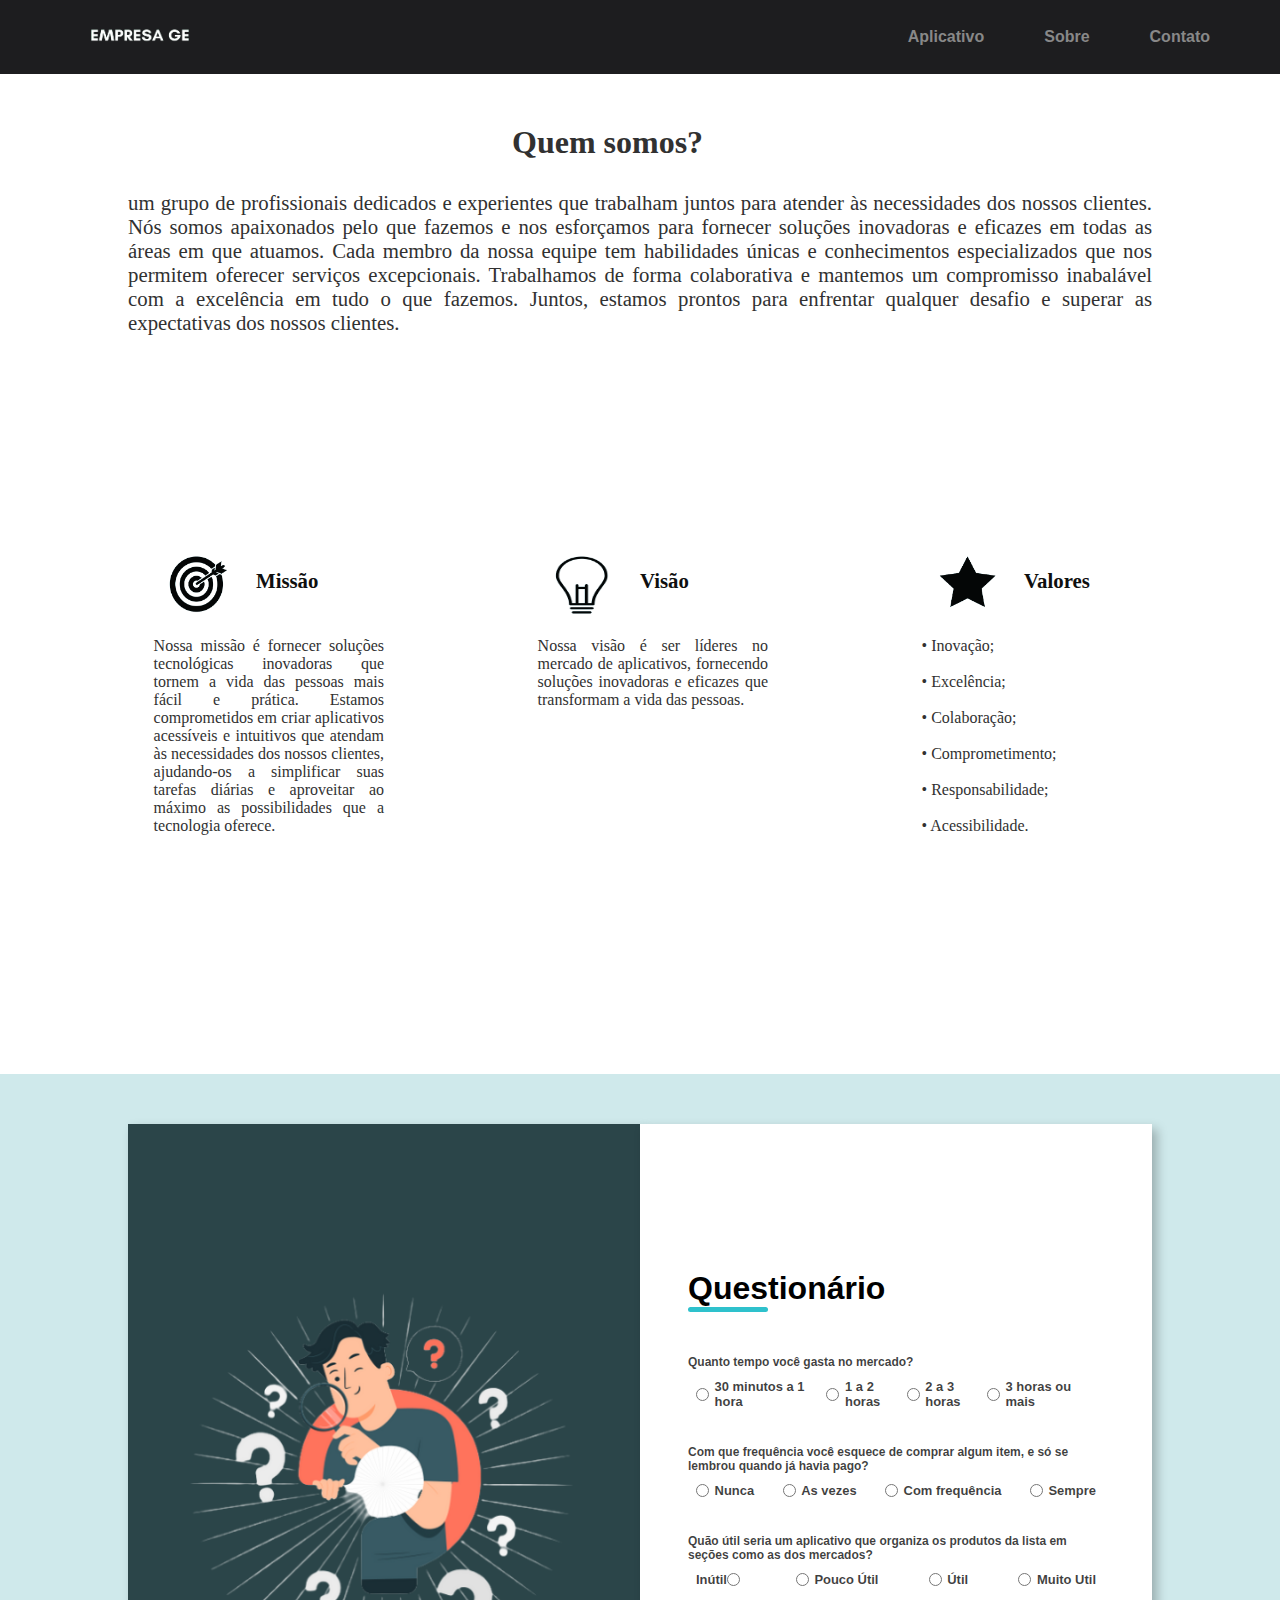
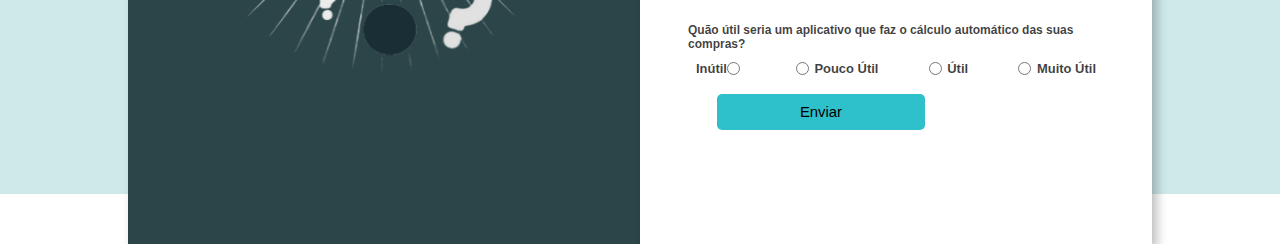
<file: sobre.html>
<!DOCTYPE html>
<html lang="pt-br">

<head>
    <meta charset="UTF-8">
    <meta http-equiv="X-UA-Compatible" content="IE=edge">
    <meta name="viewport" content="width=device-width, initial-scale=1.0">
    <link rel="stylesheet" href="css/sobrecss.css">
    <title>Sobre</title>
</head>

<body>


    <header>
        <nav class="navigation">
            <a href="index.html"><img src="img/logo.png" alt="Logo da empresa" class="logo"></a>
            <ul>
                <li><a href="index.html">Aplicativo</a></li>
                <li><a href="sobre.html">Sobre</a></li>
                <li><a href="contato.html">Contato</a></li>
            </ul>
        </nav>
    </header>
	
	<!--  fim da barra de navegação -->


    <section id="sobre">
        <center>

            <div class="sobre-text">    
                <h1>Quem somos?</h1> 
                <h2>um grupo de profissionais dedicados e experientes que trabalham
                    juntos para atender às necessidades dos nossos clientes. Nós somos
                    apaixonados pelo que fazemos e nos esforçamos para fornecer soluções
                    inovadoras e eficazes em todas as áreas em que atuamos. Cada membro
                    da nossa equipe tem habilidades únicas e conhecimentos especializados
                    que nos permitem oferecer serviços excepcionais. Trabalhamos de forma
                    colaborativa e mantemos um compromisso inabalável com a excelência em 
                    tudo o que fazemos. Juntos, estamos prontos para enfrentar qualquer desafio
                    e superar as expectativas dos nossos clientes.</h2>
            </div>
              
        </center>
    </section>

    
<!--  fim da sessão sobre nós -->

<section id="valores">

        <div class="val-q1-img">
            <img src="img/iconflecha.png"  width="65px" height="60px" alt="IconFlecha">
        </div>
            <div class="val-text">
                <h4>Missão</h4>
                <h1> Nossa missão é fornecer soluções tecnológicas inovadoras que tornem 
                    a vida das pessoas mais fácil e prática. Estamos comprometidos em criar 
                    aplicativos acessíveis e intuitivos que atendam às necessidades dos nossos 
                    clientes, ajudando-os a simplificar suas tarefas diárias e aproveitar ao 
                    máximo as possibilidades que a tecnologia oferece. </h1>
                


        <div class="val-q2-img">
            <img src="img/iconluz.png"  width="65px" height="62px" alt="IconLuz">
        </div> 
            <div class="val-text">
                <h5>Visão</h5>
                <h2> Nossa visão é ser líderes no mercado de aplicativos, fornecendo 
                    soluções inovadoras e eficazes que transformam a vida das pessoas. </h2>



        <div class="val-q3-img">
            <img src="img/iconstar.png"  width="65px" height="55px" alt="IconStar">
        </div>
            <div class="val-text">
                <h6>Valores</h6>
                <h3>• Inovação; <br/><br/>
                    • Excelência;<br><br/>
                    • Colaboração;<br/><br/>
                    • Comprometimento;<br/><br/>
                    • Responsabilidade;<br/><br/>
                    • Acessibilidade.
                </h3>
    

</section>




<section id="form">

    <div class="container">
        <div class="form-image">
            <img src="img/ilustracao.png" alt="img_ilustracao">
        </div>
        <div class="form">
            <form action="php/inserir.php" method="post">
                <div class="form-header">
                    <div class="title">
                        <h1>Questionário</h1>
                    </div>

                </div>


                <div class="tempo-inputs">
                    <div class="tempo-title">
                        <p><h6>Quanto tempo você gasta no mercado?</h6><p>
                    </div>

                    <div class="tempo-group">
                        <div class="tempo-input">
                            <input  type="radio" name="p1" value="30min-1hora">
                            <label >30 minutos a 1 hora</label>
                        </div>

                        <div class="tempo-input">
                            <input  type="radio" name="p1" value="1-2horas">
                            <label>1 a 2 horas</label>
                        </div>

                        <div class="tempo-input">
                            <input  type="radio" name="p1" value="2-3horas">
                            <label >2 a 3 horas</label>
                        </div>

                        <div class="tempo-input">
                            <input  type="radio" name="p1" value="3Horas-Mais">
                            <label>3 horas ou mais</label>
                        </div>
                    </div>
                </div>


                <br/>
                <br/>
                <div class="tempo-inputs">
                    <div class="tempo-title">
                        <h6>
                            Com que frequência você esquece de comprar algum item,
                            e só se lembrou quando já havia pago?
                        </h6>
                    </div>

                    <div class="tempo-group">
                        <div class="tempo-input">
                            <input  type="radio" name="p2" value="Nunca">
                            <label>Nunca</label>
                        </div>

                        <div class="tempo-input">
                            <input  type="radio" name="p2" value="">
                            <label>As vezes</label>
                        </div>

                        <div class="tempo-input">
                            <input type="radio" name="p2" value="ComFrequencia">
                            <label >Com frequência</label>
                        </div>

                        <div class="tempo-input">
                            <input type="radio" name="p2"  value="Sempre">
                            <label>Sempre</label>
                        </div>
                    </div>
                </div>




                <br/>
                <br/>
                <div class="tempo-inputs">
                    <div class="tempo-title">
                        <h6>
                            Quão útil seria um aplicativo que organiza os produtos
                            da lista em seções como as dos mercados?
                        </h6>
                    </div>

                    <div class="tempo-group">
                        <div class="tempo-input">
                            <label > Inútil </label>
                            <input type="radio" name="p3" value="Inutil">
                        </div>

                        <div class="tempo-input">
                            <input type="radio" name="p3" value="PoucoUtil">
                            <label>Pouco Útil</label>
                        </div>

                        <div class="tempo-input">
                            <input type="radio" name="p3" value="sus">
                            <label>Útil</label>
                        </div>

                        <div class="tempo-input">
                            <input type="radio" name="p3" value="MuitoUtil">
                            <label>Muito Util</label>
                        </div>
                    </div>
                </div>
                </br>
                </br>
                <div class="tempo-inputs">
                    <div class="tempo-title">
                        <h6>Quão útil seria um aplicativo que faz o cálculo automático das suas compras?</h6>
                    </div>

                    <div class="tempo-group">
                        <div class="tempo-input">
                            <label> Inútil </label>
                            <input type="radio" name="p4" value="Inutil">
                        </div>

                        <div class="tempo-input">
                            <input type="radio" name="p4" value="PoucoUtil">
                            <label>Pouco Útil</label>
                        </div>

                        <div class="tempo-input">
                            <input type="radio" name="p4" value="Sus">
                            <label>Útil</label>
                        </div>

                        <div class="tempo-input">
                            <input type="radio" name="p4" value="MuitoUtil">
                            <label>Muito Útil</label>
                           
                        </div>
                    </div>
                </div>


                </br>


                <div class="enviar-button" align="center">
                    <button type="submit"><a href="php/inserir.php"> Enviar  </a></button>
                </div>
 </br>
        </div>
    </div>

</section>
	
</body>

</html>
</file>
<file: css/sobrecss.css>
*{
    margin: 0;
    padding: 0;
    box-sizing: border-box;
    list-style: none;
    text-decoration: none;
    font-family: sans-serif;
}
body{
    background-size: 100%;
    background-color: #ffffff;
}



header{
    padding: 20px 70px;
    background: #1d1d1f;
}
.navigation{
    display: flex;
    align-items: center;
    justify-content: space-between;
}
.navigation .logo{
    width: 140px;
    height: 30px;
}
.navigation ul{
    display: flex;
    align-items: center;
    gap: 60px;
}
.navigation ul li a{
    color: #888;
    font-weight: 600;
    padding-bottom: 4px;
    transition: all 0.5s ease-in-out;
}
.navigation ul li a:hover{
    color: #fff;
    border-bottom: 1px solid #fff;
}
.navigation .check{
    color: #fff;
    border-bottom: 1px solid #fff;
}


/* fim da barra de navegação */


#sobre{
    background-color: #ffffff;
    min-height: 400px;
    max-width: auto;
    align-items: center;
}
.sobre-text h1{
    color: #313131;
    font-size: 2.0rem;
    font-family: "Century Gothic";
    margin-top: 50px;
    margin-left: 40%;
    margin-right: 10%;
    text-align: left;
}
.sobre-text h2{
    color: #313131;
    font-size: 1.3rem;
    font-family: "Century Gothic";
    margin-top: 30px;
    margin-left: 10%;
    margin-right: 10%;
    text-align: justify;
    font-weight: 100;
}


/* fim sessão sobre nós */

#valores {   
    background-color: #ffffff;
    min-height: 550px;
    max-width: auto;
}

.val-q1-img {
    width: auto;
    margin-top: 30px;
    margin-left: 13%;
    margin-right: auto;
    position: absolute;
}

.val-q2-img {
    width: auto;
    margin-top: 30px;
    margin-left: 43%;
    margin-right: auto;
    position: absolute;
}


.val-q3-img {
    width: auto;
    margin-top: 30px;
    margin-left: 73%;
    margin-right: auto;
    position: absolute;
}


.val-text h1{
    color: #313131;
    font-size: 1.0rem;
    font-family: "Century Gothic";
    margin-top: 113px;
    margin-left: 12%;
    margin-right: 70%;
    text-align:justify;
    position: absolute;
    font-weight: 100;
}
.val-text h2{
    color: #313131;
    font-size: 1.0rem;
    font-family: "Century Gothic";
    margin-top: 113px;
    margin-left: 42%;
    margin-right: 40%;
    text-align: justify;
    position: absolute;
    font-weight: 100;
}
.val-text h3{
    color: #313131;
    font-size: 1.0rem;
    font-family: "Century Gothic";
    margin-top: 113px;
    margin-left: 72%;
    margin-right: 10%;
    text-align: left;
    position: absolute;
    font-weight: 100;
}
 
.val-text h4{
    color: #0f0f0f;
    font-size: 1.3rem;
    font-family: "Century Gothic";
    margin-top: 45px;
    margin-left: 20%;
    margin-right: 200%;
    text-align: left;
    position: absolute;
}
.val-text h5{
    color: #0f0f0f;
    font-size: 1.3rem;
    font-family: "Century Gothic";
    margin-top: 45px;
    margin-left: 50%;
    margin-right: 200%;
    text-align: left;
    position: absolute;
}
.val-text h6{
    color: #0f0f0f;
    font-size: 1.3rem;
    font-family: "Century Gothic";
    margin-top: 45px;
    margin-left: 80%;
    margin-right: 200%;
    text-align: left;
    position: absolute;
}


/* fim sessão valores */



#form {   
    background-color: rgba(16, 144, 153, 0.199);
    min-height: 600px;
    max-width: auto;
}

.container {
    width: 80%;
    height: 80vh;
    display: flex;
	margin-right: auto;
	margin-left: auto;
}

.form-image {
    margin-top: 50px;
    width: 50%;
    height: 80vh;
    display: flex;
    justify-content: center;
    align-items: center;
    background-color: #2B4549;
    padding: 1rem;
    box-shadow: 5px 5px 10px rgba(0, 0, 0, 0.26);
}

.form-image img {
    width: 31rem;
}

.form {
    margin-top: 50px;
    width: 50%;
    height: 80vh;
    display: flex;
    flex-direction: column;
    justify-content: center;
    align-items: center;
    background-color: #fff;
    padding: 3rem;
    box-shadow: 5px 5px 10px rgba(0, 0, 0, 0.26);
}

.form-header {
    margin-top: 50px;
    margin-bottom: 3rem;
    display: flex;
    justify-content: space-between;
}

.login-button {
    display: flex;
    align-items: center;
}


.login-button button:hover {
    background-color: #2ec1cc;
}

.login-button button a {
    text-decoration: none;
    font-weight: 500;
    color: #fff;
}

.form-header h1::after {
    content: '';
    display: block;
    width: 5rem;
    height: 0.3rem;
    background-color: #2ec1cc;
    margin: 0 auto;
    position: absolute;
    border-radius: 10px;
}


.input-box {
    display: flex;
    flex-direction: column;
    margin-bottom: 1.1rem;
}

.input-box input {
    margin: 0.6rem 0;
    padding: 0.8rem 1.2rem;
    border: none;
    border-radius: 10px;
    box-shadow: 1px 1px 6px #0000001c;
    font-size: 0.8rem;
}

.input-box input:hover {
    background-color: #eeeeee75;
}

.input-box input:focus-visible {
    outline: 1px solid #2ec1cc;
}

.input-box label,
.tempo-title h6 {
    font-size: 0.75rem;
    font-weight: 600;
    color: #000000c0;
}

.input-box input::placeholder {
    color: #000000be;
}

.tempo-group {
    display: flex;
    justify-content: space-between;
    margin-top: 0.62rem;
    padding: 0 .5rem;
}

.tempo-input {
    display: flex;
    align-items: center;
}

.tempo-input input {
    margin-right: 0.35rem;
}

.tempo-input label {
    font-size: 0.81rem;
    font-weight: 600;
    color: #000000c0;
}


.enviar-button button {
    width: 50%;
	margin-right: 150px;
    border: none;
    background-color: #2ec1cc;
    padding: 0.62rem;
    border-radius: 5px;
    cursor: pointer;
}

.enviar-button button:hover {
    background-color: #2ec1cc;
}

.enviar-button button a {
    text-decoration: none;
    font-size: 0.93rem;
    font-weight: 500;
    color: #000000;
}
</file>
